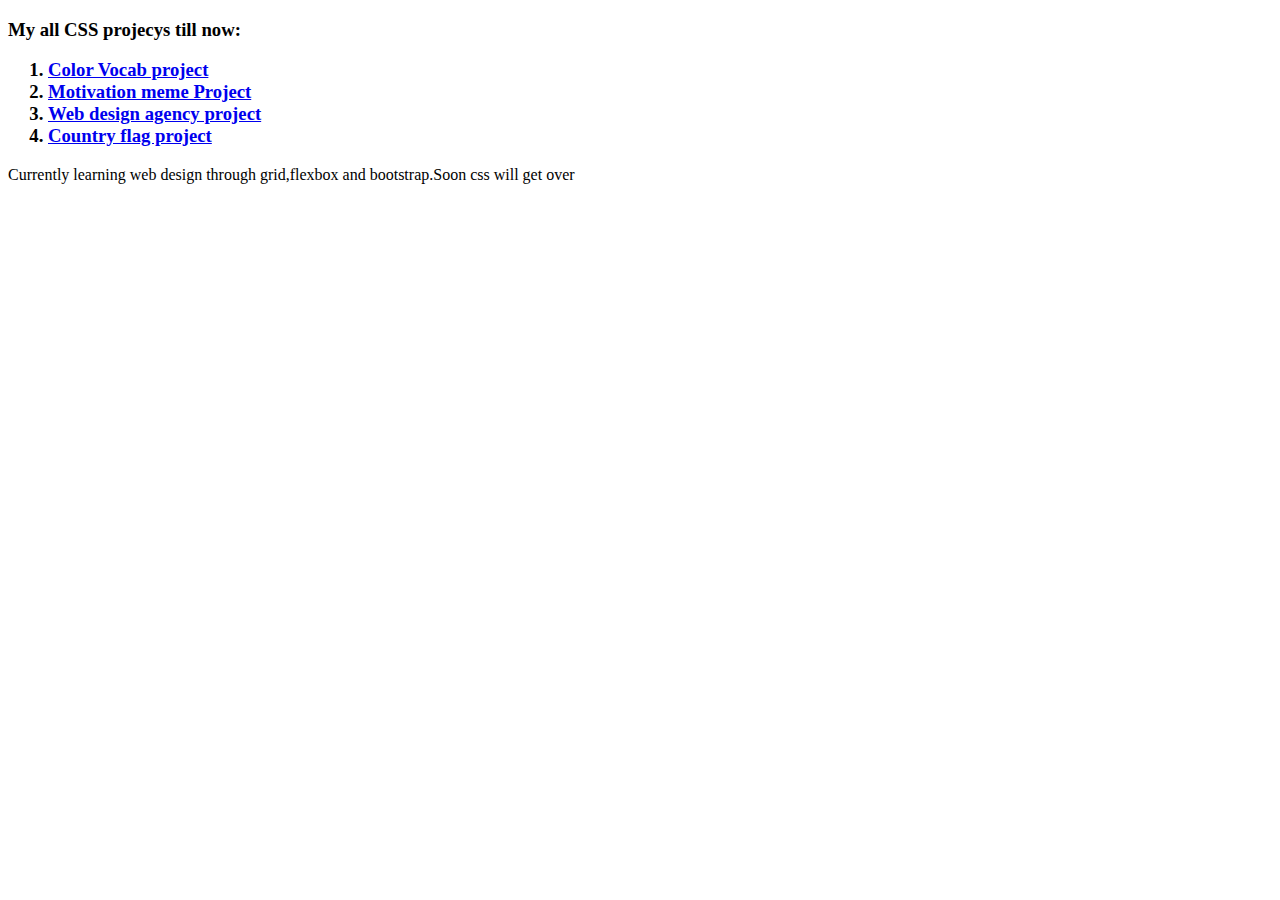
<file: index.html>
<!DOCTYPE html>
<html lang="en">
<head>
    <meta charset="UTF-8">
    <meta name="viewport" content="width=device-width, initial-scale=1.0">
    <title>Css Projects</title>
</head>
<body>
    <h3>My all CSS projecys till now:
        <ol>
        <li><a href="./5.4 Color vocab project/index.html">Color Vocab project</a></li>
        <li><a href="./6.4 Motivation Meme Project/index.html">Motivation meme Project</a></li>
        <li><a href="./8.4 Web Design Agency Project/index.html">Web design agency project</a></li>
        <li><a href="./7.3 CSS Flag Project/index.html">Country flag project</a></li>

    </h3>
    <p>Currently learning web design through grid,flexbox and bootstrap.Soon css will get over</p>
    </ol>
</body>
</html>
</file>
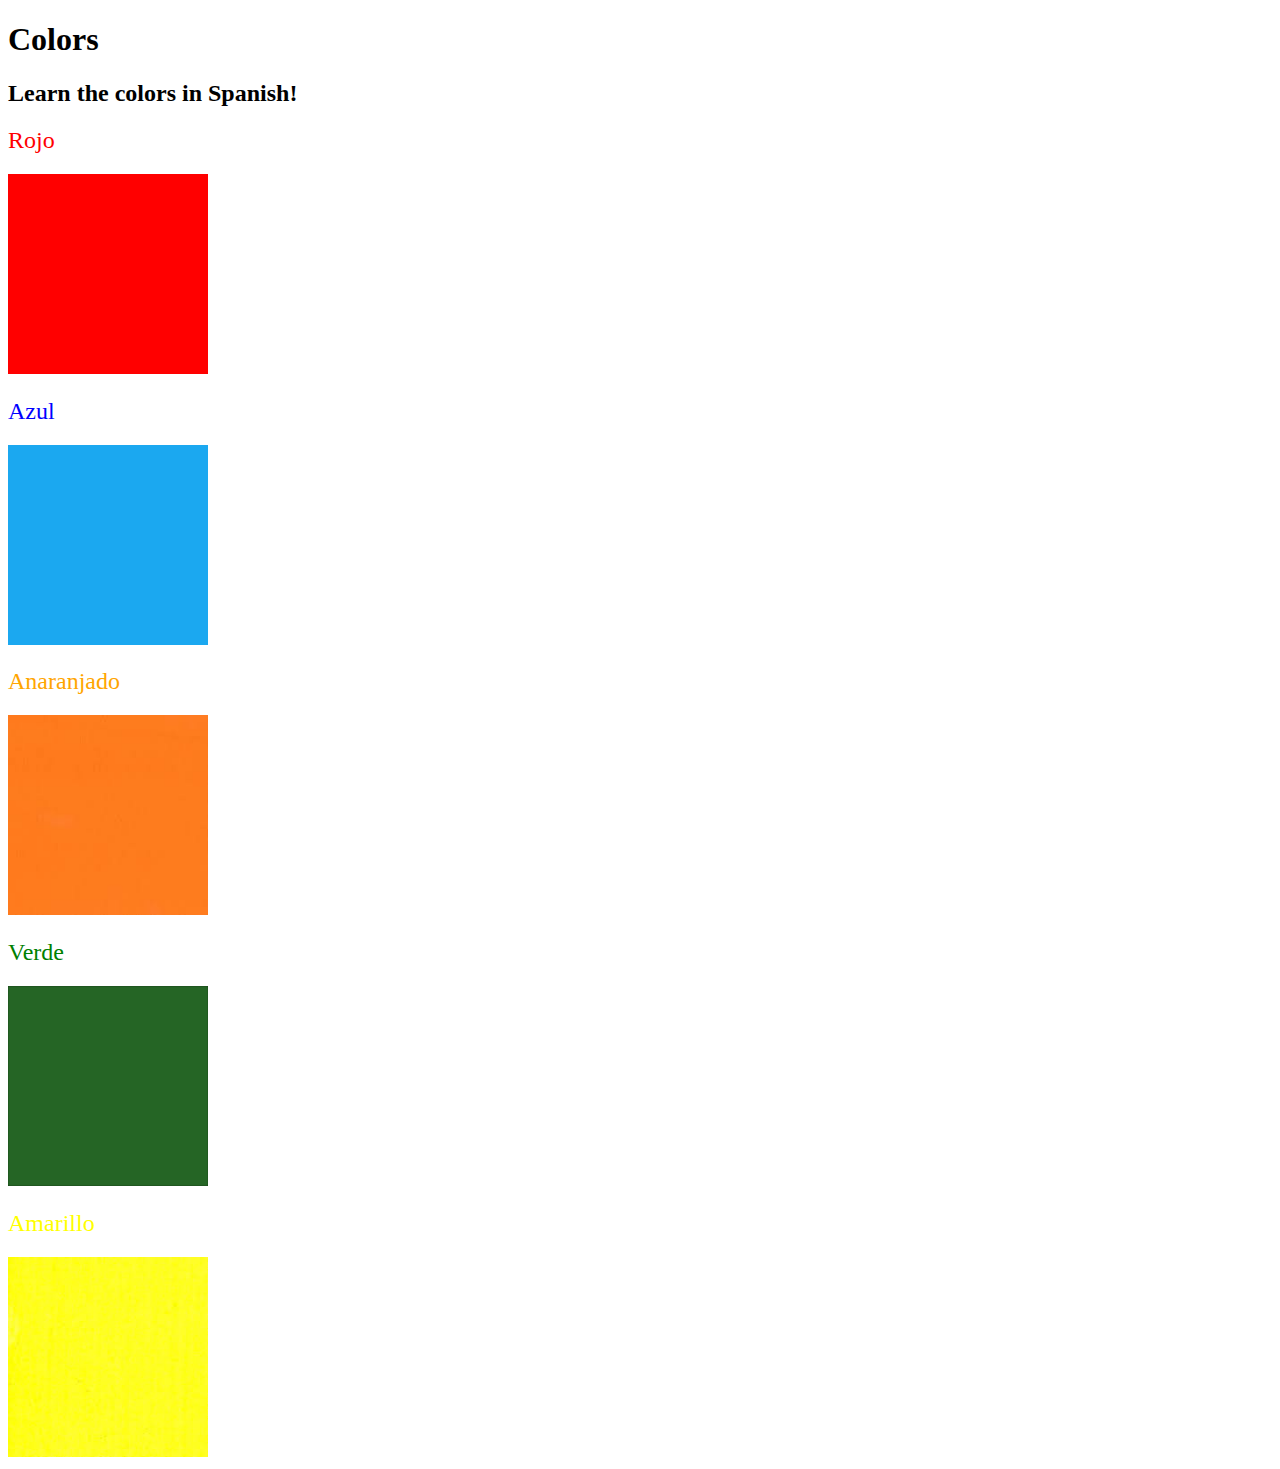
<file: 5.4 Color vocab project/index.html>
<!DOCTYPE html>
<html lang="en">
  <head>
    <meta charset="UTF-8" />
    <title>Spanish Vocabulary</title>
    <link rel="stylesheet" href="./style.css" />
  </head>

  <body>
    <h1>Colors</h1>
    <h2>Learn the colors in Spanish!</h2>
    <h2 class="color-title" id="red">Rojo</h2>
    <img src="./assets/images/red.png" alt="red" />

    <h2 class="color-title" id="blue">Azul</h2>
    <img src="./assets/images/blue.png" alt="blue" />

    <h2 class="color-title" id="orange">Anaranjado</h2>
    <img src="./assets/images/orange.png" alt="orange" />

    <h2 class="color-title" id="green">Verde</h2>
    <img src="./assets/images/green.png" alt="green" />

    <h2 class="color-title" id="yellow">Amarillo</h2>
    <img src="./assets/images/yellow.png" alt="yellow" />
  </body>
</html>

<!-- 
TODOs
IMPORTANT: You should not need to make ANY CHANGES to index.html
All code should be written in your CSS file.

1. Create a CSS file and incorporate it as an external stylesheet.
2. Use CSS to style each of the color titles to meaning. 
Hint: Use the id to help if you don't know the words in spanish.
3. Use CSS to change all the color titles to have "font-weight: normal;"
4. Use CSS (not HTML) to make all the images 200px heigh and 200px wide. 
Hint: 
https://developer.mozilla.org/en-US/docs/Web/CSS/height
https://developer.mozilla.org/en-US/docs/Web/CSS/width
-->
</file>
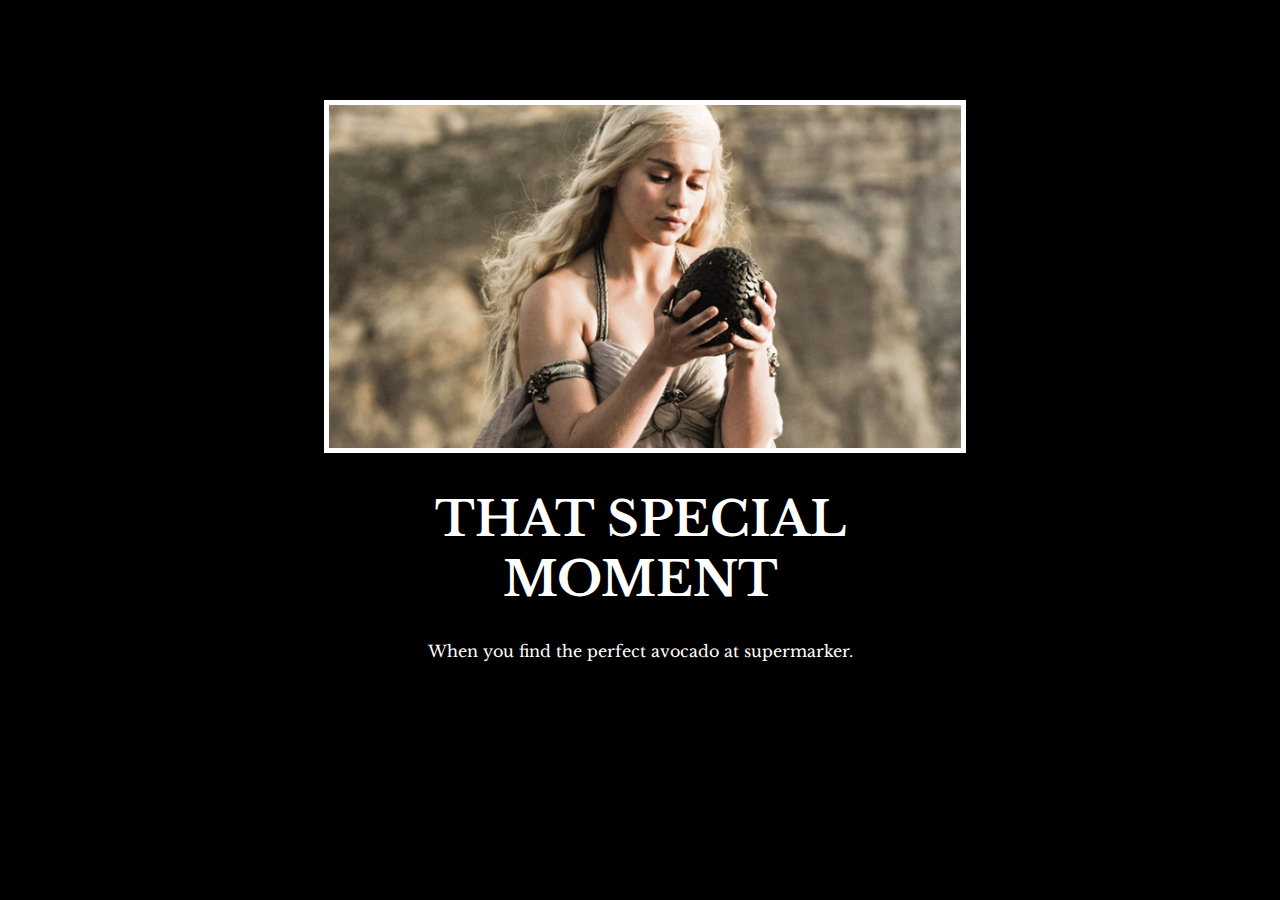
<file: 6.4 Motivation Meme Project/index.html>
<!-- 
  TODO: Create a motivational post website.
Style it how ever you like. 
Look at the goal image for inspiration.
But it must have the following features:
1. The main h1 text should be using the Regular Libre Baskerville Font from Google Fonts:
  https://fonts.google.com/specimen/Libre+Baskerville
2. The text should be white and background black.
3. Add your own image into the images folder inside assets. It should have a 5px white border.
4. The text should be center aligned.
5. Create a div to contain the h1, p and img elements. Adjust the margins so that the image and text are centered on the page. 
  Hint: You horizontally center a div by giving it a width of 50% and a margin-left of 25%.
  Hint: Set the image to have a width of 100% so it fills the div. 
6. Read about the text-transform property on MDN docs to make the h1 uppercase with CSS.
  https://developer.mozilla.org/en-US/docs/Web/CSS/text-transform 
-->
  <!DOCTYPE html>
  <html lang="en">
  <head>
    <meta charset="UTF-8">
    <meta name="viewport" content="width=device-width, initial-scale=1.0">
    <link rel="stylesheet" href="./style.css">
    <title>Document</title>
    <link rel="preconnect" href="https://fonts.googleapis.com">
    <link rel="preconnect" href="https://fonts.gstatic.com" crossorigin>
    <link href="https://fonts.googleapis.com/css2?family=Libre+Baskerville:ital,wght@0,400;0,700;1,400&display=swap" rel="stylesheet">
  
  </head>

  <body>
    <div class="meme">
      <img  class="pic" src="./assets/images/daenerys.jpeg" />
      <h1>That Special Moment</h1>
      <p>When you find the perfect avocado at supermarker.</p>

  
    </div>
    
  </body>
  </html>
</file>
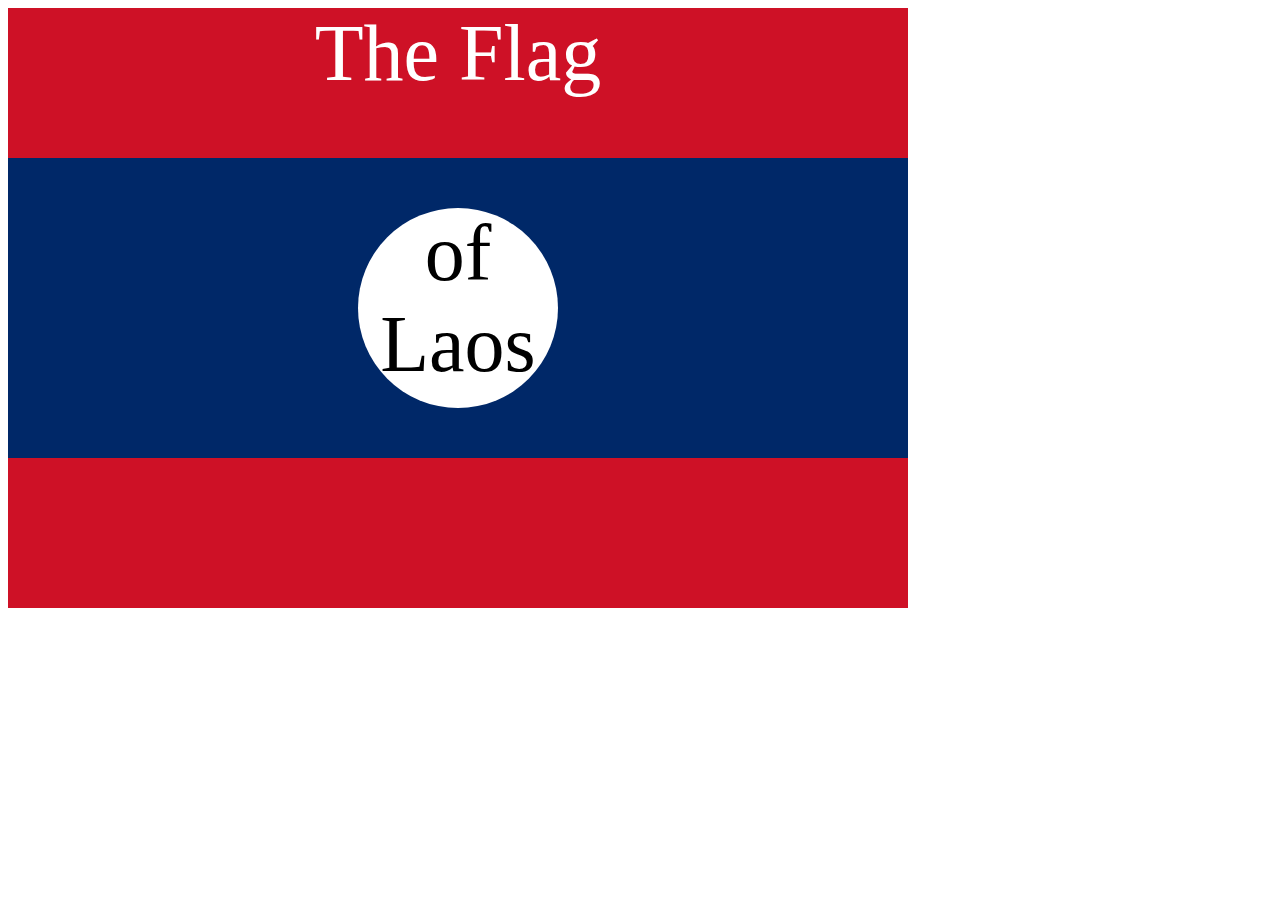
<file: 7.3 CSS Flag Project/index.html>
<!DOCTYPE html>
<html lang="en">

<head>
  <meta charset="UTF-8">
  <title>CSS Flag Project</title>
  <style>
    /* Write your CSS Code here */
    .flag{
      height:600px ;
      width: 900px;
      background-color:#CE1126;
      position: relative;

    }
    .flag>div{
      background-color:#002868 ;
      height: 300px;
      width:100%;
      top: 150px;
      position: absolute;
    }
    .flag>div>div{
      background-color: white;
      position: absolute;
      height: 200px;
      width: 200px;
      border-radius: 50%;
      top: 50px;
      left: 350px;
    }
    p{
      color: white;
      font-size: 5rem;
      text-align: center;
      padding: 0px;
      margin: 0px;
    }
    .flag>div div p{
      color: black;
      
    }


    
  </style>
</head>

<!-- 
  IMPORTANT! Do not change any HTML
Don't add any classes/ids/elements 
Use what you know about combining selectors 
and CSS specificity instead.
Hint 1: The flag is 900px by 600px and the circle is 200px by 200px.
Hint 2: You can use CSS inspection to get the colors from
https://appbrewery.github.io/flag-of-laos/
-->

<body>
  <div class="flag">
    <p>The Flag</p>
    <div>
      <div>
        <p>of Laos</p>
      </div>
    </div>
  </div>
</body>

</html>
</file>
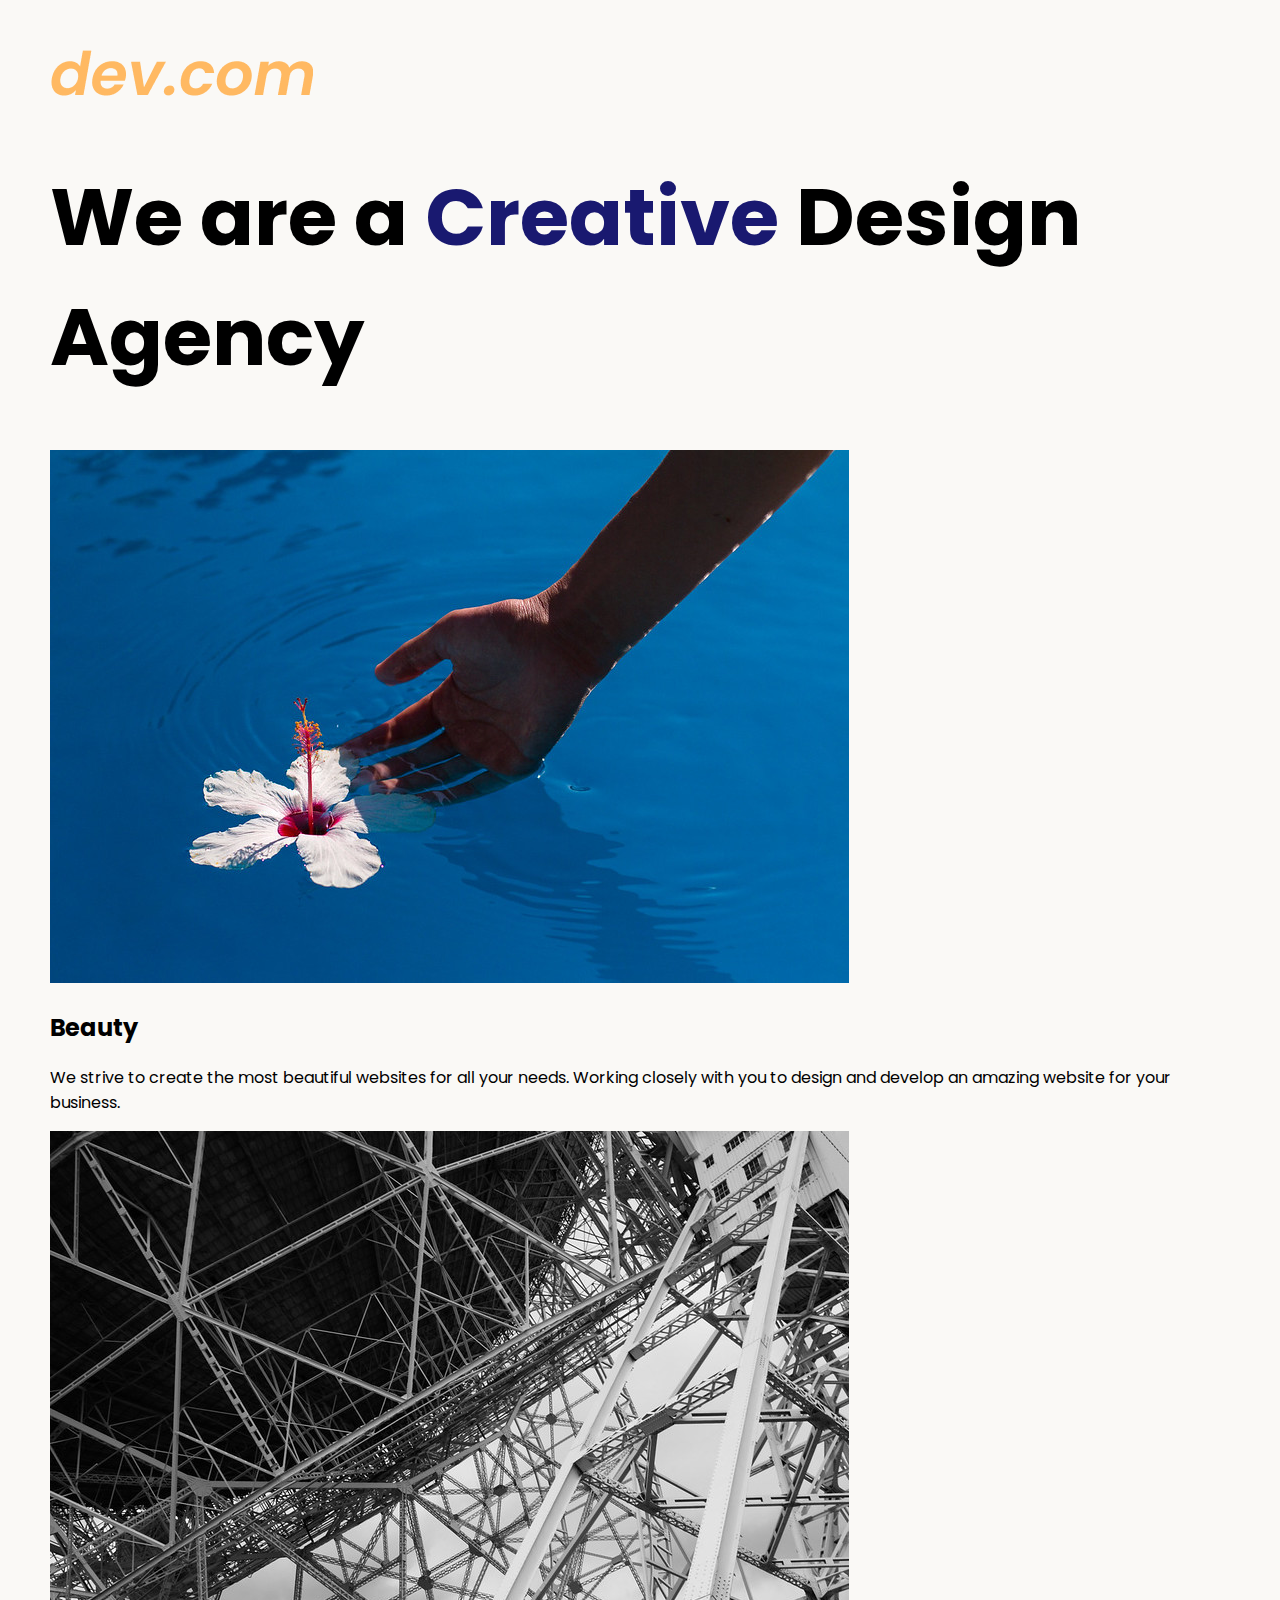
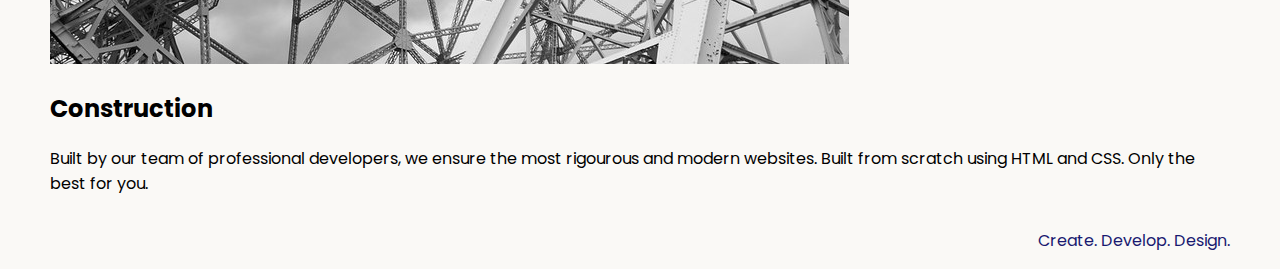
<file: 8.4 Web Design Agency Project/index.html>
<!DOCTYPE html>
<html lang="en">

<head>
  <meta charset="UTF-8">
  <meta name="viewport" content="width=device-width, initial-scale=1.0">
  <title>Agency</title>
  <link rel="stylesheet" href="./style.css">
  <link rel="preconnect" href="https://fonts.googleapis.com">
  <link rel="preconnect" href="https://fonts.gstatic.com" crossorigin>
  <link href="https://fonts.googleapis.com/css2?family=Poppins:wght@400;700&display=swap" rel="stylesheet">
</head>

<body>
  <div class="main">
    <img class="logo" src="./assets/images/logo.png" alt="logo">
    <h1>We are a <span class="creative">Creative</span> Design Agency</h1>
    <div class="left card"><img class="tile-image" src="./assets/images/beautiful.jpg" alt="hand and flower in water">
      <h2 class="card-title">Beauty</h2>
      <p class="card-text">We strive to create the most beautiful websites for all your needs. Working closely with you
        to
        design and
        develop an amazing website for your business.</p>
    </div>

    <div class="right card"><img class="tile-image" src="./assets/images/construction.jpg" alt="metal structure">
      <h2 class="card-title">Construction</h2>
      <p>Built by our team of professional developers, we ensure the most rigourous and modern websites. Built from
        scratch using HTML and CSS. Only the best for you.</p>
    </div>

  </div>
  <footer>
    <p>Create. Develop. Design.</p>
  </footer>
</body>

</html>
</file>
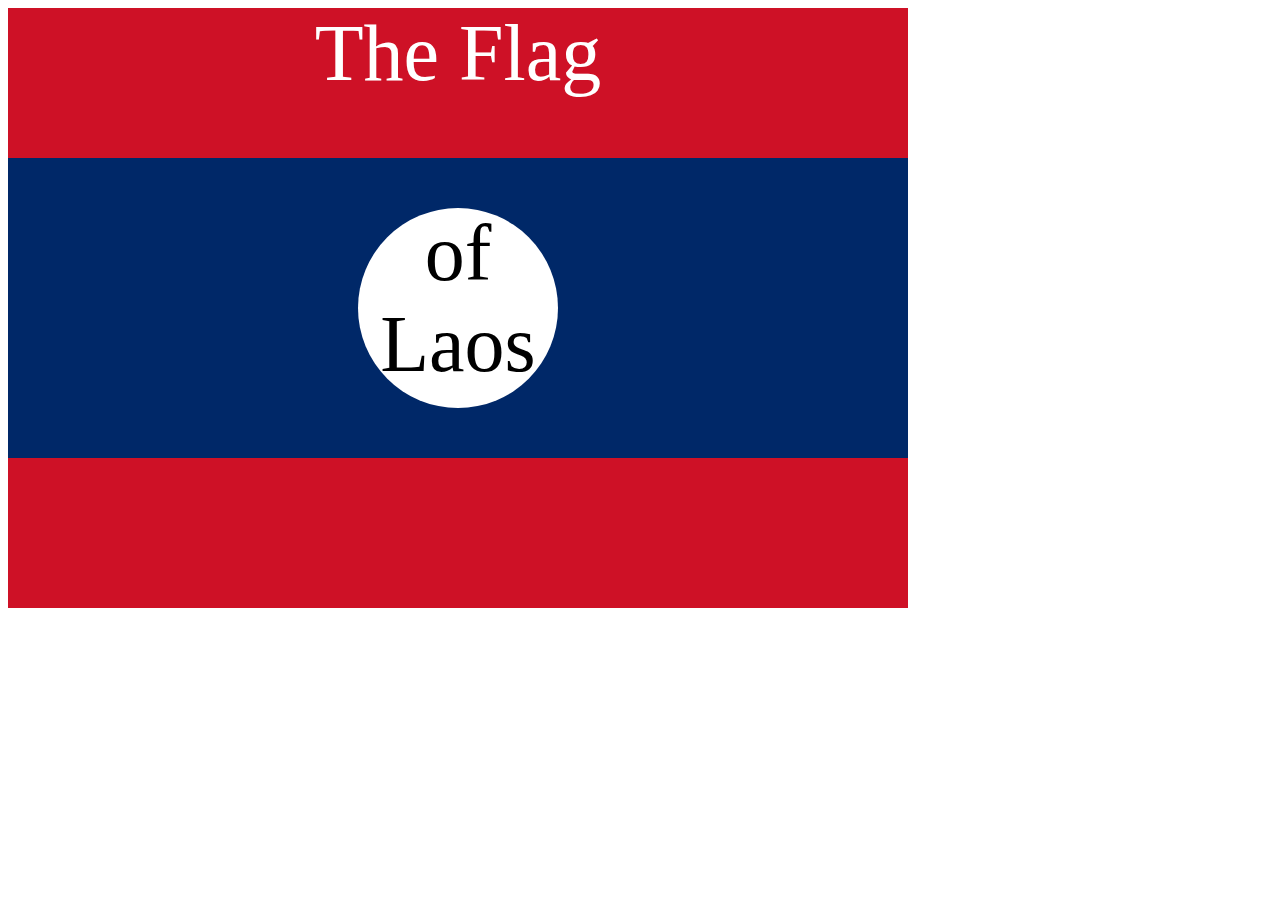
<file: 7.3 CSS Flag Project/solution.html>
<!DOCTYPE html>
<html lang="en">

<head>
  <meta charset="UTF-8">
  <title>CSS Flag Project</title>
  <style>
    .flag {
      width: 900px;
      height: 600px;
      position: relative;
      background-color: #CE1126;

    }

    .flag > div {
      background-color: #002868;
      height: 300px;
      width: 100%;
      position: absolute;
      top: 150px;
    }

    .flag > div > div {
      background-color: white;
      position: absolute;

      height: 200px;
      width: 200px;
      border-radius: 50%;
      top: 50px;
      left: 350px;
    }

    p {
      font-size: 5rem;
      color: white;
      text-align: center;
      padding: 0;
      margin: 0;
    }

    .flag>div div p {
      color: black;
    }
  </style>
</head>

<body>
  <div class="flag">
    <p>The Flag</p>
    <div>
      <div>
        <p>of Laos</p>
      </div>
    </div>
  </div>
</body>

</html>
</file>
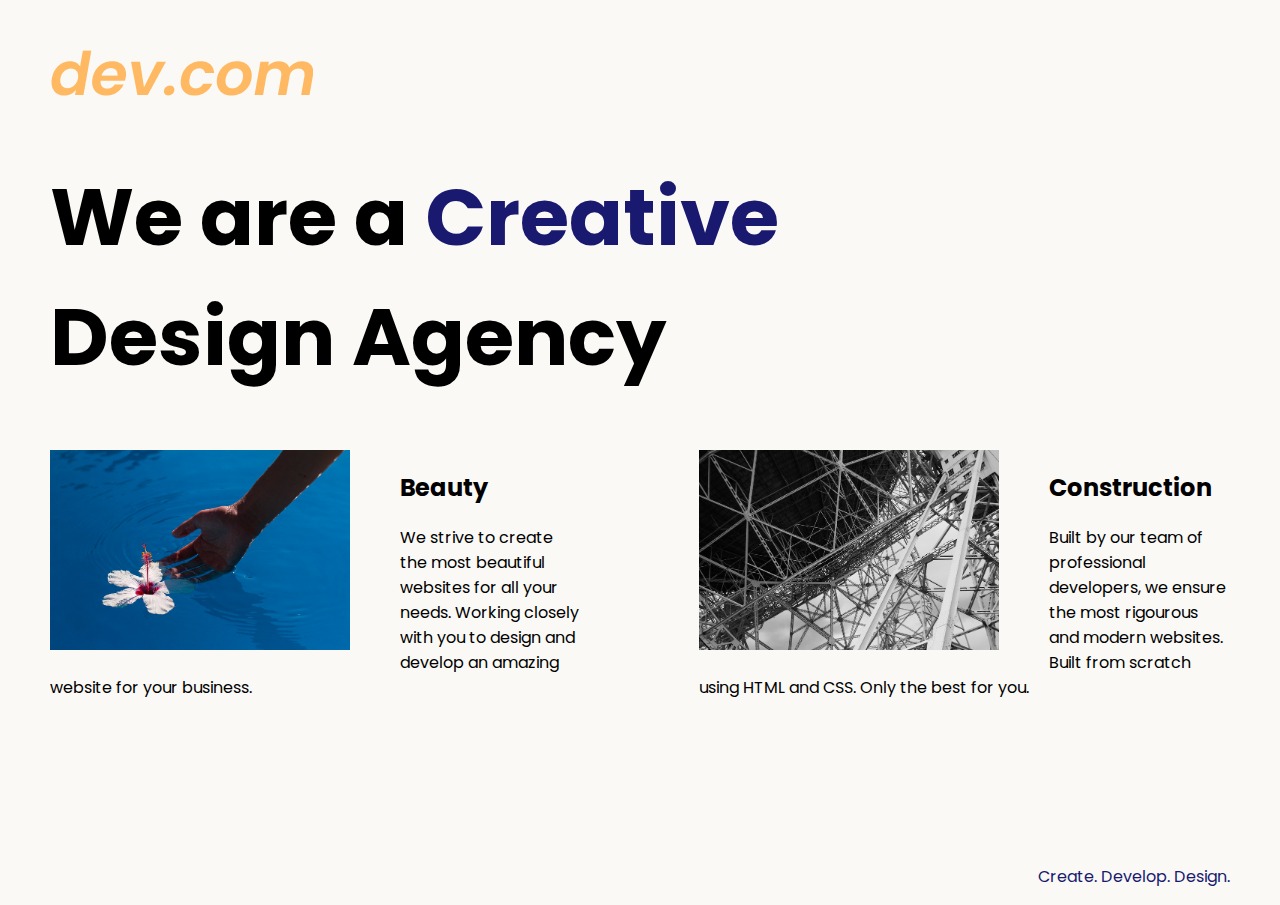
<file: 8.4 Web Design Agency Project/solution.html>
<!DOCTYPE html>
<html lang="en">

<head>
  <meta charset="UTF-8">
  <meta name="viewport" content="width=device-width, initial-scale=1.0">
  <title>Agency</title>
  <link rel="stylesheet" href="./solution.css">
  <link rel="preconnect" href="https://fonts.googleapis.com">
  <link rel="preconnect" href="https://fonts.gstatic.com" crossorigin>
  <link href="https://fonts.googleapis.com/css2?family=Poppins:wght@400;700&display=swap" rel="stylesheet">
</head>

<body>
  <div class="main">
    <img class="logo" src="./assets/images/logo.png" alt="logo">
    <h1>We are a <span class="creative">Creative</span> <br />Design Agency</h1>
    <div class="left card"><img class="tile-image" src="./assets/images/beautiful.jpg" alt="hand and flower in water">
      <h2 class="card-title">Beauty</h2>
      <p class="card-text">We strive to create the most beautiful websites for all your needs. Working closely with you
        to
        design and
        develop an amazing website for your business.</p>
    </div>

    <div class="right card"><img class="tile-image" src="./assets/images/construction.jpg" alt="metal structure">
      <h2 class="card-title">Construction</h2>
      <p>Built by our team of professional developers, we ensure the most rigourous and modern websites. Built from
        scratch using HTML and CSS. Only the best for you.</p>
    </div>

  </div>
  <footer>
    <p>Create. Develop. Design.</p>
  </footer>
</body>

</html>
</file>
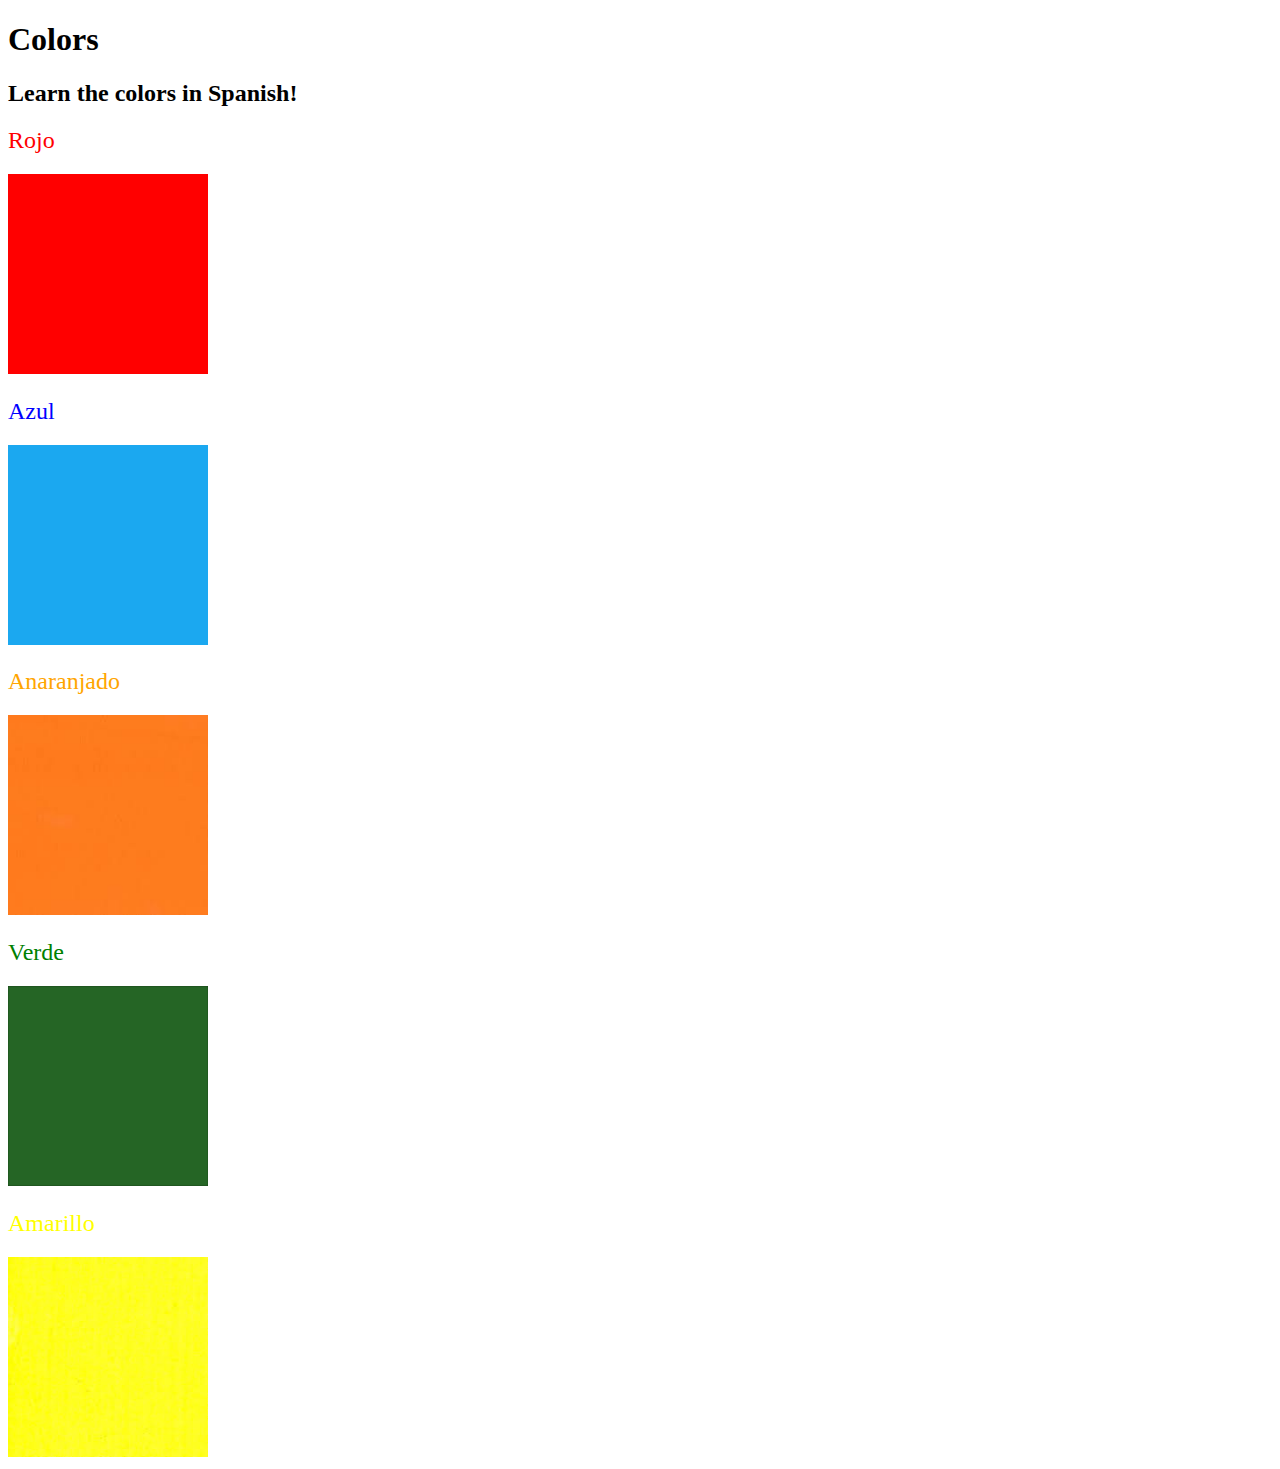
<file: 5.4 Color vocab project/solution/solution.html>
<!DOCTYPE html>
<html lang="en">
  <head>
    <meta charset="UTF-8" />
    <title>Spanish Vocabulary</title>
    <link rel="stylesheet" href="./style.css" />
  </head>

  <body>
    <h1>Colors</h1>
    <h2>Learn the colors in Spanish!</h2>
    <h2 class="color-title" id="red">Rojo</h2>
    <img src="./assets/images/red.png" alt="red" />

    <h2 class="color-title" id="blue">Azul</h2>
    <img src="./assets/images/blue.png" alt="blue" />

    <h2 class="color-title" id="orange">Anaranjado</h2>
    <img src="./assets/images/orange.png" alt="orange" />

    <h2 class="color-title" id="green">Verde</h2>
    <img src="./assets/images/green.png" alt="green" />

    <h2 class="color-title" id="yellow">Amarillo</h2>
    <img src="./assets/images/yellow.png" alt="yellow" />
  </body>
</html>
</file>
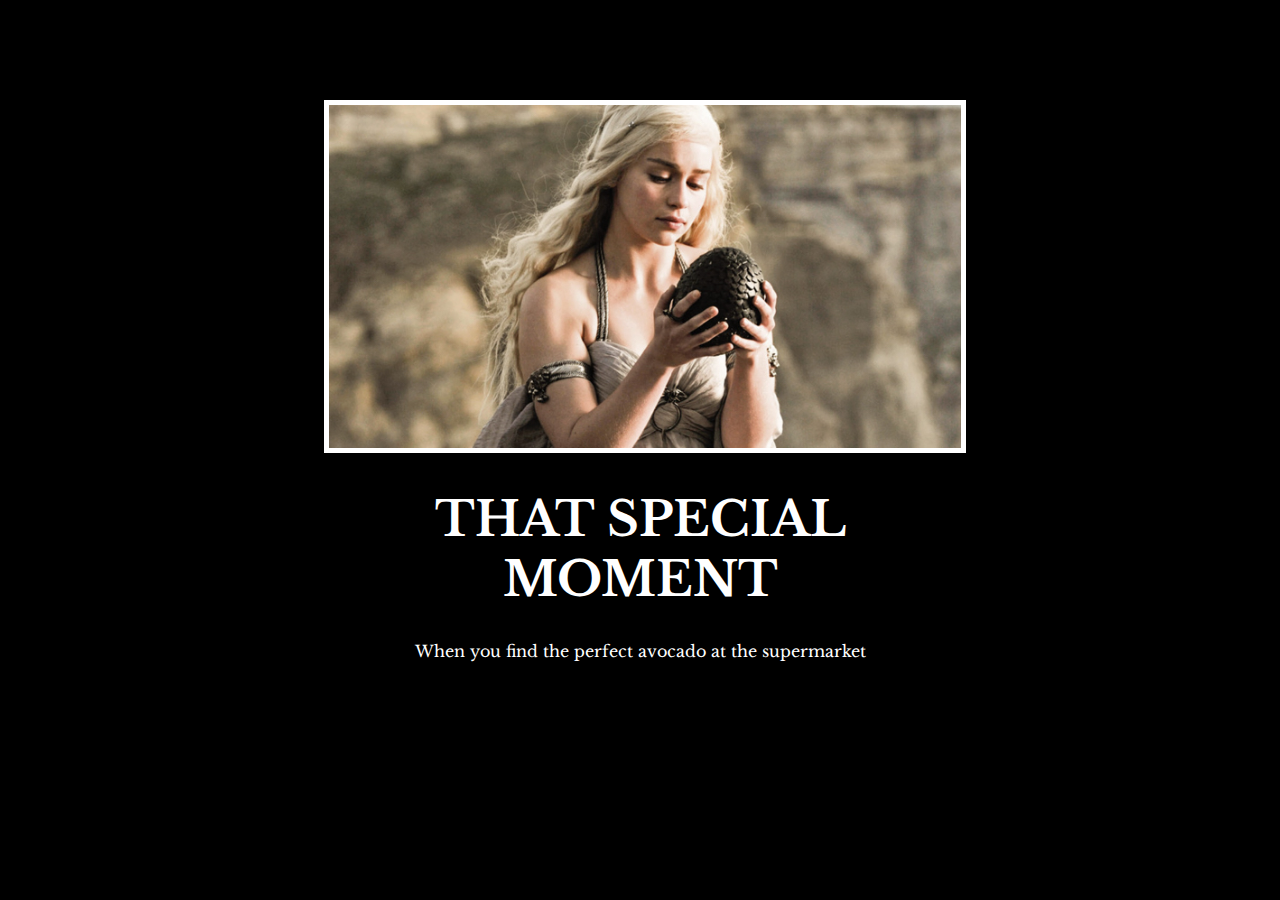
<file: 6.4 Motivation Meme Project/solution/solution.html>
<!DOCTYPE html>
<html lang="en">

<head>
  <meta charset="UTF-8">
  <title>Motivation Meme</title>
  <link rel="stylesheet" href="./solution.css" />
  <link rel="preconnect" href="https://fonts.googleapis.com">
  <link rel="preconnect" href="https://fonts.gstatic.com" crossorigin>
  <link href="https://fonts.googleapis.com/css2?family=Libre+Baskerville&display=swap" rel="stylesheet">
</head>

<body>

  <div class="poster">
    <img class="motivation-img" src="./assets/images/daenerys.jpeg" src="daenerys with egg" />
    <h1>That Special Moment</h1>
    <p>When you find the perfect avocado at the supermarket</p>
  </div>
</body>

</html>
</file>
<file: 5.4 Color vocab project/style.css>
#red{
    color:red
}

#blue{
    color: blue;
}

#orange{
    color: orange;
}

#green{
    color:green;
}

#yellow{
    color:yellow
}

.color-title{
    font-weight: normal;
}

img{
    height: 200px;
    width: 200px;
}
</file>
<file: 6.4 Motivation Meme Project/style.css>
body{
    background-color: black;
}
.pic{
    border: 5px solid white;
    width: 100%;

}
.meme{
    margin-left: 25%;
    width: 50%;
    font-family: "Libre Baskerville", serif;
    color: white;
    margin-top: 100px;
    text-align: center;
}
h1{
    text-transform: uppercase;
    font-size: 3rem;

}
</file>
<file: 8.4 Web Design Agency Project/style.css>
body {
  font-family: "Poppins", sans-serif;
  margin: 50px 50px 0 50px;
  background-color: #faf9f6;
  display: flex;
  flex-direction: column;
  min-height: 95vh;
}
.main {
  flex: 1;
}

h1 {
  font-size: 5rem;
}

footer {
  text-align: right;
  color: midnightblue;
}

.creative{
  color: midnightblue;
}
@media(max-width:680px){
  .logo{
   width: 100px; 
  }
  .h1{
    font-size: 3rem;
    text-align: center;
  }
  
}
</file>
<file: 8.4 Web Design Agency Project/solution.css>
body {
  font-family: "Poppins", sans-serif;
  margin: 50px 50px 0 50px;
  background-color: #faf9f6;
  display: flex;
  flex-direction: column;
  min-height: 95vh;
}
.main {
  flex: 1;
}

h1 {
  font-size: 5rem;
}

footer {
  text-align: right;
  color: midnightblue;
}

.tile-image {
  height: 200px;
  float: left;
  margin-right: 50px;
}

.card {
  width: 45%;
}

.left {
  float: left;
}

.right {
  float: right;
}

.creative {
  color: midnightblue;
}

@media (max-width: 680px) {
  .logo {
    width: 100px;
  }

  h1 {
    font-size: 3.5rem;
    text-align: center;
  }

  .card {
    width: 100%;
    display: block;
    margin-bottom: 30px;
    text-align: justify;
  }

  .card img {
    margin-bottom: 10px;
    width: 100%;
    display: inline;
    object-fit: cover;
  }
}
</file>
<file: 5.4 Color vocab project/solution/style.css>
img {
  height: 200px;
  width: 200px;
}

.color-title {
  font-weight: normal;
}

#red {
  color: red;
}

#blue {
  color: blue;
}

#orange {
  color: orange;
}

#green {
  color: green;
}

#yellow {
  color: yellow;
}
</file>
<file: 6.4 Motivation Meme Project/solution/solution.css>
body {
  background-color: black;
}
h1 {
  text-transform: uppercase;
  font-size: 3rem;
}

.poster {
  width: 50%;
  margin-left: 25%;
  margin-top: 100px;
  color: white;
  font-family: "Libre Baskerville", serif;
  text-align: center;
}

.motivation-img {
  border: 5px solid white;
  width: 100%;
}
</file>
